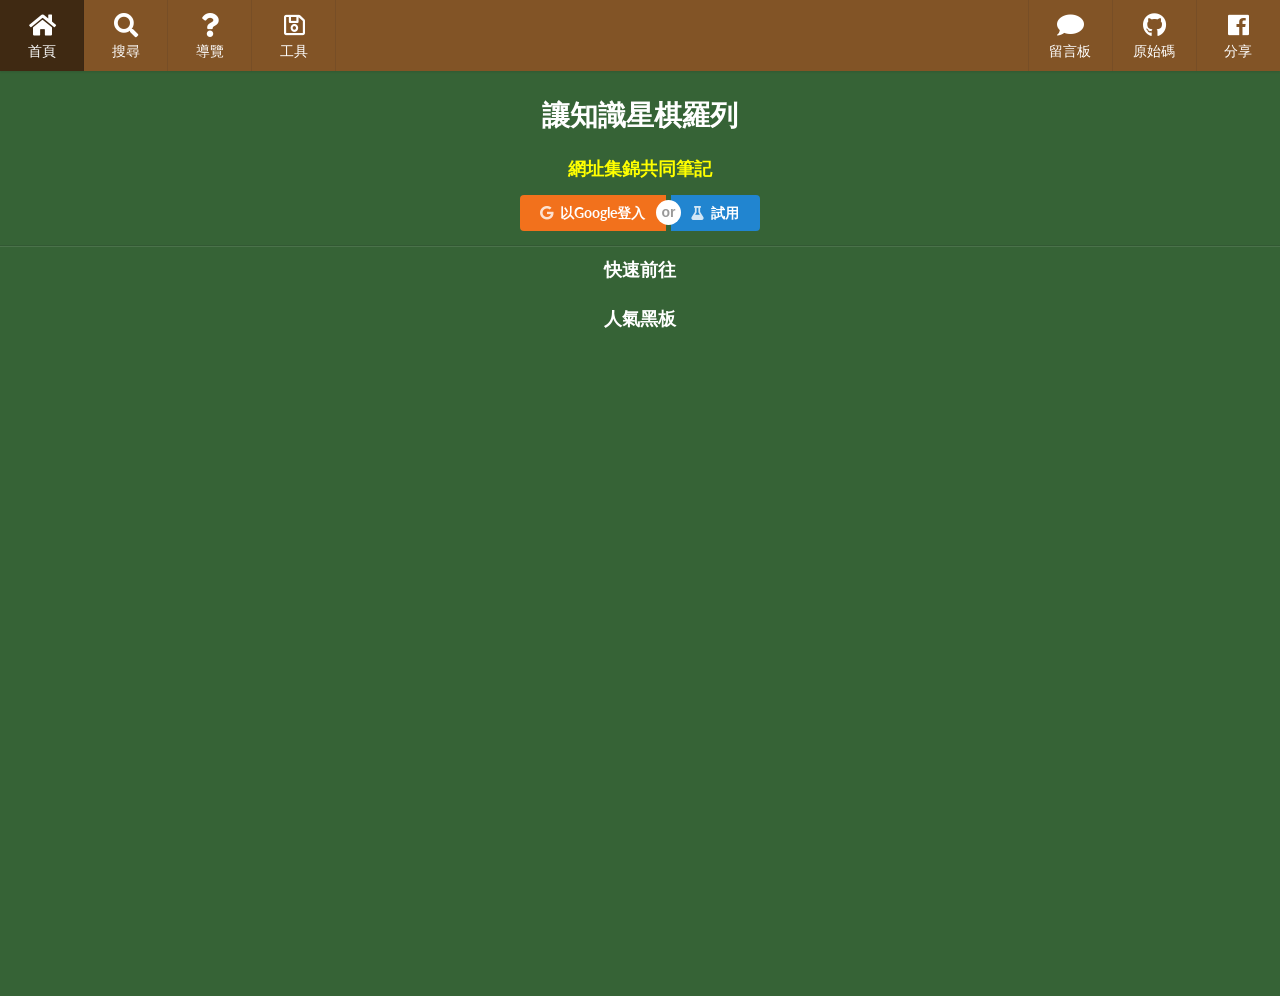
<file: index.html>
<!doctype html><html lang=""><head><meta charset="utf-8"><meta http-equiv="X-UA-Compatible" content="IE=edge"><meta name="viewport" content="width=device-width,initial-scale=1"><!--[if IE]><link rel="icon" href="/favicon.ico"><![endif]--><title>goban</title><script defer="defer" src="/js/chunk-vendors.22c4353f.js"></script><script defer="defer" src="/js/app.7952fbed.js"></script><link href="/css/chunk-vendors.2caef03a.css" rel="stylesheet"><link href="/css/app.0cc9c7ab.css" rel="stylesheet"><link rel="icon" type="image/svg+xml" href="/img/icons/favicon.svg"><link rel="icon" type="image/png" sizes="32x32" href="/img/icons/favicon-32x32.png"><link rel="icon" type="image/png" sizes="16x16" href="/img/icons/favicon-16x16.png"><link rel="manifest" href="/manifest.json"><meta name="theme-color" content="#4DBA87"><meta name="apple-mobile-web-app-capable" content="no"><meta name="apple-mobile-web-app-status-bar-style" content="default"><meta name="apple-mobile-web-app-title" content="goban"><link rel="apple-touch-icon" href="/img/icons/apple-touch-icon-152x152.png"><link rel="mask-icon" href="/img/icons/safari-pinned-tab.svg" color="#4DBA87"><meta name="msapplication-TileImage" content="/img/icons/msapplication-icon-144x144.png"><meta name="msapplication-TileColor" content="#000000"></head><body><noscript><strong>We're sorry but goban doesn't work properly without JavaScript enabled. Please enable it to continue.</strong></noscript><div id="app"></div></body></html>
</file>
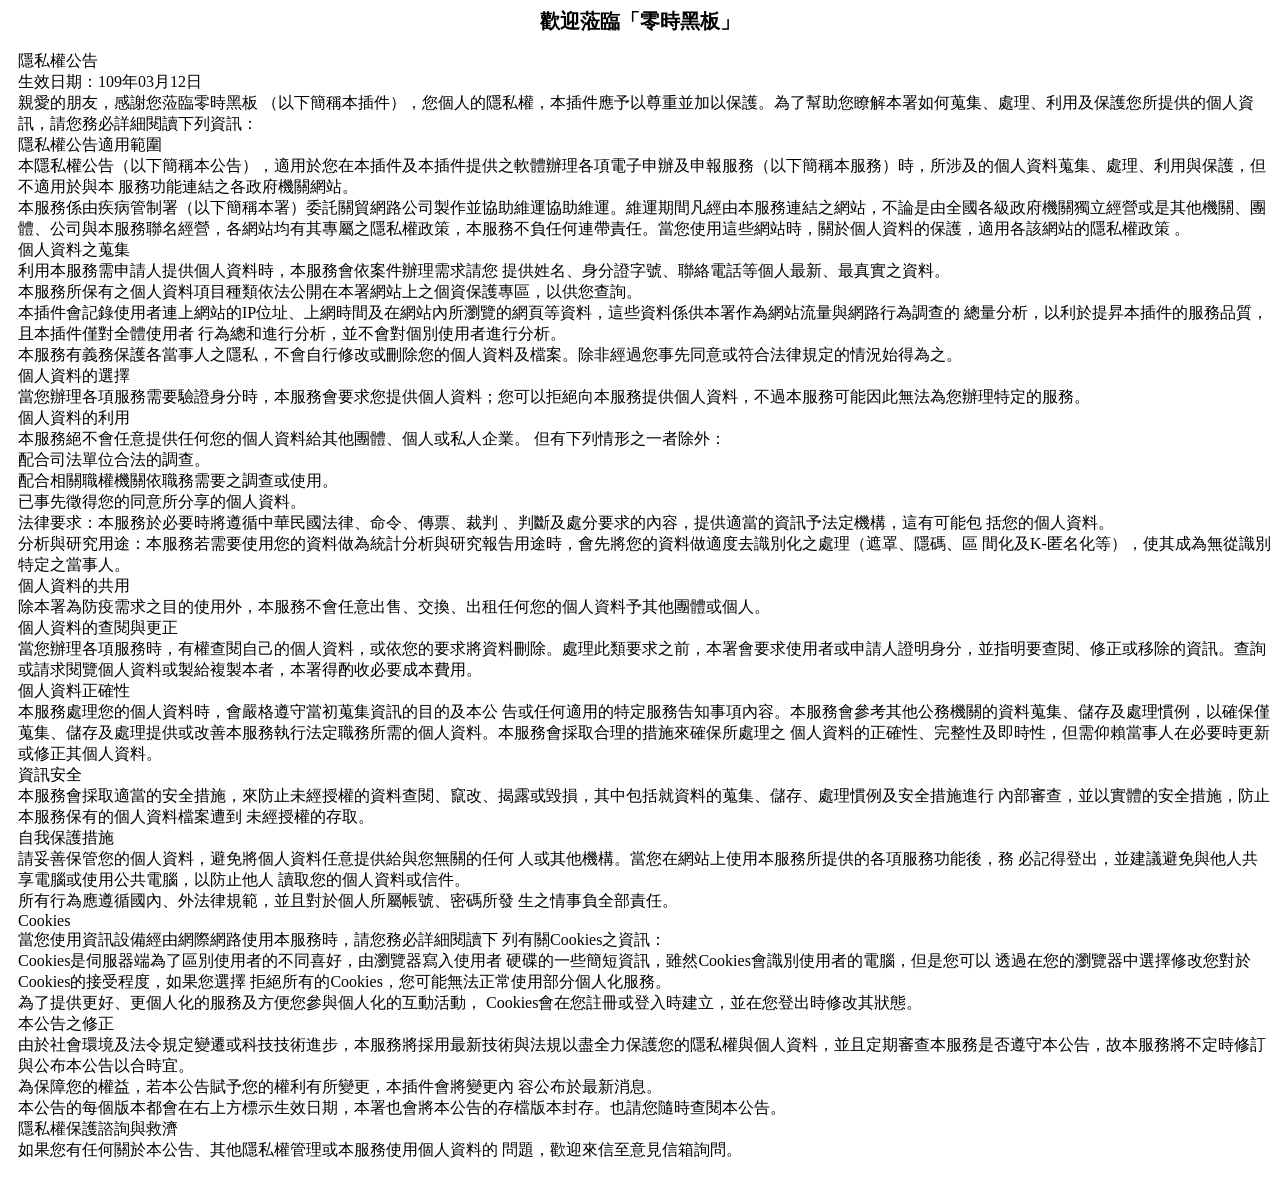
<file: privacy.html>
<html><head>
<meta charset="utf-8">
<meta content="width=device-width, initial-scale=1, maximum-scale=1, user-scalable=no" name="viewport">
<title>零時黑板服務條款</title>
</head>
<body>
	<div style="text-align: center;"><span style="font-size: 20px;"><b>歡迎蒞臨「零時黑板」</b></span></div>
	<div style="">
		<div style="text-align: left;font-size: 16px;">
			<ul style="list-style-type:none;padding-inline-start: 10px;">
				<li>隱私權公告</li>
				<li>生效日期：109年03月12日</li>
				<li>親愛的朋友，感謝您蒞臨零時黑板 （以下簡稱本插件），您個人的隱私權，本插件應予以尊重並加以保護。為了幫助您瞭解本署如何蒐集、處理、利用及保護您所提供的個人資訊，請您務必詳細閱讀下列資訊：</li>
				<li>隱私權公告適用範圍</li>
				<li>本隱私權公告（以下簡稱本公告），適用於您在本插件及本插件提供之軟體辦理各項電子申辦及申報服務（以下簡稱本服務）時，所涉及的個人資料蒐集、處理、利用與保護，但不適用於與本 服務功能連結之各政府機關網站。</li>
				<li>本服務係由疾病管制署（以下簡稱本署）委託關貿網路公司製作並協助維運協助維運。維運期間凡經由本服務連結之網站，不論是由全國各級政府機關獨立經營或是其他機關、團體、公司與本服務聯名經營，各網站均有其專屬之隱私權政策，本服務不負任何連帶責任。當您使用這些網站時，關於個人資料的保護，適用各該網站的隱私權政策 。</li>
				<li>個人資料之蒐集</li>
				<li>利用本服務需申請人提供個人資料時，本服務會依案件辦理需求請您 提供姓名、身分證字號、聯絡電話等個人最新、最真實之資料。</li>
				<li>本服務所保有之個人資料項目種類依法公開在本署網站上之個資保護專區，以供您查詢。</li>
				<li>本插件會記錄使用者連上網站的IP位址、上網時間及在網站內所瀏覽的網頁等資料，這些資料係供本署作為網站流量與網路行為調查的 總量分析，以利於提昇本插件的服務品質，且本插件僅對全體使用者 行為總和進行分析，並不會對個別使用者進行分析。</li>
				<li>本服務有義務保護各當事人之隱私，不會自行修改或刪除您的個人資料及檔案。除非經過您事先同意或符合法律規定的情況始得為之。</li>
				<li>個人資料的選擇</li>
				<li>當您辦理各項服務需要驗證身分時，本服務會要求您提供個人資料；您可以拒絕向本服務提供個人資料，不過本服務可能因此無法為您辦理特定的服務。</li>
				<li>個人資料的利用</li>
				<li>本服務絕不會任意提供任何您的個人資料給其他團體、個人或私人企業。 但有下列情形之一者除外：</li>
				<li>配合司法單位合法的調查。</li>
				<li>配合相關職權機關依職務需要之調查或使用。</li>
				<li>已事先徵得您的同意所分享的個人資料。</li>
				<li>法律要求：本服務於必要時將遵循中華民國法律、命令、傳票、裁判 、判斷及處分要求的內容，提供適當的資訊予法定機構，這有可能包 括您的個人資料。</li>
				<li>分析與研究用途：本服務若需要使用您的資料做為統計分析與研究報告用途時，會先將您的資料做適度去識別化之處理（遮罩、隱碼、區 間化及K-匿名化等），使其成為無從識別特定之當事人。</li>
				<li>個人資料的共用</li>
				<li>除本署為防疫需求之目的使用外，本服務不會任意出售、交換、出租任何您的個人資料予其他團體或個人。</li>
				<li>個人資料的查閱與更正</li>
				<li>當您辦理各項服務時，有權查閱自己的個人資料，或依您的要求將資料刪除。處理此類要求之前，本署會要求使用者或申請人證明身分，並指明要查閱、修正或移除的資訊。查詢或請求閱覽個人資料或製給複製本者，本署得酌收必要成本費用。</li>
				<li>個人資料正確性</li>
				<li>本服務處理您的個人資料時，會嚴格遵守當初蒐集資訊的目的及本公 告或任何適用的特定服務告知事項內容。本服務會參考其他公務機關的資料蒐集、儲存及處理慣例，以確保僅蒐集、儲存及處理提供或改善本服務執行法定職務所需的個人資料。本服務會採取合理的措施來確保所處理之 個人資料的正確性、完整性及即時性，但需仰賴當事人在必要時更新或修正其個人資料。</li>
				<li>資訊安全</li>
				<li>本服務會採取適當的安全措施，來防止未經授權的資料查閱、竄改、揭露或毀損，其中包括就資料的蒐集、儲存、處理慣例及安全措施進行 內部審查，並以實體的安全措施，防止本服務保有的個人資料檔案遭到 未經授權的存取。</li>
				<li>自我保護措施</li>
				<li>請妥善保管您的個人資料，避免將個人資料任意提供給與您無關的任何 人或其他機構。當您在網站上使用本服務所提供的各項服務功能後，務 必記得登出，並建議避免與他人共享電腦或使用公共電腦，以防止他人 讀取您的個人資料或信件。</li>
				<li>所有行為應遵循國內、外法律規範，並且對於個人所屬帳號、密碼所發 生之情事負全部責任。</li>
				<li>Cookies</li>
				<li>當您使用資訊設備經由網際網路使用本服務時，請您務必詳細閱讀下 列有關Cookies之資訊：</li>
				<li>Cookies是伺服器端為了區別使用者的不同喜好，由瀏覽器寫入使用者 硬碟的一些簡短資訊，雖然Cookies會識別使用者的電腦，但是您可以 透過在您的瀏覽器中選擇修改您對於Cookies的接受程度，如果您選擇 拒絕所有的Cookies，您可能無法正常使用部分個人化服務。</li>
				<li>為了提供更好、更個人化的服務及方便您參與個人化的互動活動， Cookies會在您註冊或登入時建立，並在您登出時修改其狀態。</li>
				<li>本公告之修正</li>
				<li>由於社會環境及法令規定變遷或科技技術進步，本服務將採用最新技術與法規以盡全力保護您的隱私權與個人資料，並且定期審查本服務是否遵守本公告，故本服務將不定時修訂與公布本公告以合時宜。</li>
				<li>為保障您的權益，若本公告賦予您的權利有所變更，本插件會將變更內 容公布於最新消息。</li>
				<li>本公告的每個版本都會在右上方標示生效日期，本署也會將本公告的存檔版本封存。也請您隨時查閱本公告。</li>
				<li>隱私權保護諮詢與救濟</li>
				<li>如果您有任何關於本公告、其他隱私權管理或本服務使用個人資料的 問題，歡迎來信至意見信箱詢問。</li>
			</ul>
		</div>
	</div>

</body></html>
</file>
<file: css/app.0cc9c7ab.css>
body{background-color:#366336!important}#app{font-family:Avenir,Helvetica,Arial,sans-serif,Microsoft JhengHei,Microsoft YaHei,STHeiti,Apple LiGothic Medium;-webkit-font-smoothing:antialiased;-moz-osx-font-smoothing:grayscale;text-align:center;color:#fff!important;margin-top:60px}.ui.menu{background-color:#825426!important;border:none!important}.ui.menu .item{color:#fff!important}.router-link-exact-active{background-color:#3f2912!important}.ui.header{color:#fff!important}h3.sub.header{color:#ff0!important}a{color:#fff!important;text-decoration:none}a.r{margin:0 1em!important}.ui.segment{background-color:#825426!important}.yellow{color:#ff0!important}.gray{color:#ccc!important}.white{color:#fff!important}a,a *,button{cursor:pointer!important}@media screen and (max-width:420px){.fat-only{display:none!important}p{overflow-x:scroll!important}}@media screen and (min-width:421px){.thin-only{display:none!important}#app{margin-top:100px}#navbar{height:74px}}.markdown-body img{max-width:80vw!important}.markdown-body a{text-decoration:underline!important}#sign-out span{margin-top:.5em!important}#sign-out-thin span{position:absolute!important;top:20px!important;left:20px!important;color:#000!important;text-shadow:2px 2px #fff}.print-only{visibility:hidden!important;display:none}@media print{.no-print,.no-print *{height:0!important;visibility:hidden!important}.print-only{visibility:visible!important;display:block}#nav1,#nav1 *,#navbar,#navbar *{height:0!important;visibility:hidden!important}}.ui.fixed.menu+.ui.grid{padding-top:0}h1[data-v-44e42542],h2[data-v-44e42542]{font-weight:400}ul[data-v-44e42542]{list-style-type:none;padding:0}li[data-v-44e42542]{display:inline-block;margin:0 10px}.ui.vertical.buttons .button[data-v-44e42542]:hover{color:#000!important}.column .inner[data-v-44e42542]{min-height:1.6em;padding:1em 0}#goban[data-v-44e42542]{padding-top:0!important;padding-bottom:0!important}@media only screen and (min-width:600px){.thin-only[data-v-44e42542]{display:none}}.ui.form.container[data-v-44e42542]{margin:1em 0}#fast[data-v-44e42542]{margin-top:.5em}h1[data-v-707e41c9],h2[data-v-707e41c9]{font-weight:400}ul[data-v-707e41c9]{list-style-type:none;padding:0}li[data-v-707e41c9]{display:inline-block;margin:0 10px}a.black[data-v-707e41c9]{color:#000!important}a#intro[data-v-707e41c9]{text-decoration:underline}.column .inner[data-v-707e41c9]{min-height:1.6em;padding:1em 0}#goban[data-v-707e41c9]{padding-top:0!important;padding-bottom:0!important}@media only screen and (min-width:600px){.thin-only[data-v-707e41c9]{display:none}}.ui.form.container[data-v-707e41c9]{margin:1em 0}#fast[data-v-707e41c9]{margin-top:.5em}#myForm[data-v-e312dbec]{margin-top:2em;margin-bottom:4em}h1[data-v-e312dbec],h2[data-v-e312dbec]{font-weight:400}ul[data-v-e312dbec]{list-style-type:none;padding:0}li[data-v-e312dbec]{display:inline-block;margin:0 10px}.column .inner[data-v-e312dbec]{min-height:1.6em;padding:1em 0}#goban[data-v-e312dbec]{padding-top:0!important;padding-bottom:0!important}@media only screen and (min-width:600px){.thin-only[data-v-e312dbec]{display:none}}.ui.form.container[data-v-e312dbec]{margin:1em 0}#fast[data-v-e312dbec]{margin-top:.5em}iframe[data-v-6d99319c]{width:100%;height:calc(100vh - 100px)}#iframe[data-v-6d99319c]{background-color:#fff!important}iframe[data-v-37f078d4]{width:100%;height:calc(100vh - 100px)}#iframe[data-v-37f078d4]{background-color:#fff!important}#e[data-v-6627dea8]{margin:0}#e-icon[data-v-6627dea8]{margin-left:.2em;color:inherit}.ui.fixed.top.menu[data-v-6627dea8]{height:48px;font-size:18px}iframe[data-v-6627dea8]{width:100%;height:calc(100vh - 100px)}.ui.mini.image[data-v-6627dea8]{display:inline;width:1.5em;height:1.5em}.list .item[data-v-6627dea8]{padding-left:1em}.floating.right[data-v-6627dea8]{float:right}.favicon[data-v-6627dea8]{background-color:#fff;border-radius:50%}.ui.dropdown[data-v-6627dea8]{position:relative}.inline[data-v-6627dea8]{display:inline!important}.ui.active.dimmer[data-v-6627dea8]{height:100vh}a.link[data-v-6627dea8]{margin-left:1em;display:inline-block;width:100%}.folder a[data-v-6627dea8]{padding:2px;background-color:#000!important}i.inline.edit.icon[data-v-6627dea8]{margin-left:.5em}@media screen and (max-width:420px){a.folder[data-v-6627dea8],a.link[data-v-6627dea8],i.inline.edit.icon[data-v-6627dea8]{margin-left:0}}#iframe[data-v-6627dea8]{background-color:#fff!important}span.note[data-v-6627dea8]{background-color:gray;border-radius:5px;display:inline-block;padding:.2em .5em;margin-left:.5em}#e[data-v-329f025f]{margin:0}#e-icon[data-v-329f025f]{margin-left:.2em;color:inherit}.ui.fixed.top.menu[data-v-329f025f]{height:48px;font-size:18px}iframe[data-v-329f025f]{width:100%;height:calc(100vh - 100px)}.ui.mini.image[data-v-329f025f]{display:inline;width:1.5em;height:1.5em}.list .item[data-v-329f025f]{padding-left:1em}.floating.right[data-v-329f025f]{float:right}.favicon[data-v-329f025f]{background-color:#fff;border-radius:50%}.ui.dropdown[data-v-329f025f]{position:relative}.inline[data-v-329f025f]{display:inline!important}.ui.active.dimmer[data-v-329f025f]{height:100vh}a.link[data-v-329f025f]{margin-left:1em;display:inline-block;width:100%}.folder a[data-v-329f025f]{padding:2px;background-color:#000!important}i.inline.edit.icon[data-v-329f025f]{margin-left:.5em}@media screen and (max-width:420px){a.link[data-v-329f025f],i.inline.edit.icon[data-v-329f025f]{margin-left:0}}#iframe[data-v-329f025f]{background-color:#fff!important}span.note[data-v-329f025f]{background-color:gray;border-radius:5px;display:inline-block;padding:.2em .5em;margin-left:.5em}#myForm[data-v-009eb8fa]{margin-top:2em;margin-bottom:4em}ul[data-v-009eb8fa]{list-style-type:none;padding:0}li[data-v-009eb8fa]{display:inline-block;margin:0 10px}.column .inner[data-v-009eb8fa]{min-height:1.6em;padding:1em 0}#goban[data-v-009eb8fa]{padding-top:0!important;padding-bottom:0!important}.hello[data-v-5de6af4a]{font-size:16px;text-align:left;padding:1em 3em}iframe[data-v-5de6af4a]{margin-top:-46px;margin-left:-48px;width:100vw;height:90vh}.yellow[data-v-4f33c4c8]{color:#dd0}.gray[data-v-4f33c4c8]{color:#ccc}.ui.header[data-v-4f33c4c8]{margin-left:1em}.text[data-v-052f2bbc]{color:#fff!important}a[data-v-052f2bbc]{color:#c9c9ff!important}.date[data-v-052f2bbc]{color:#ccc}
/*# sourceMappingURL=app.0cc9c7ab.css.map*/
</file>
